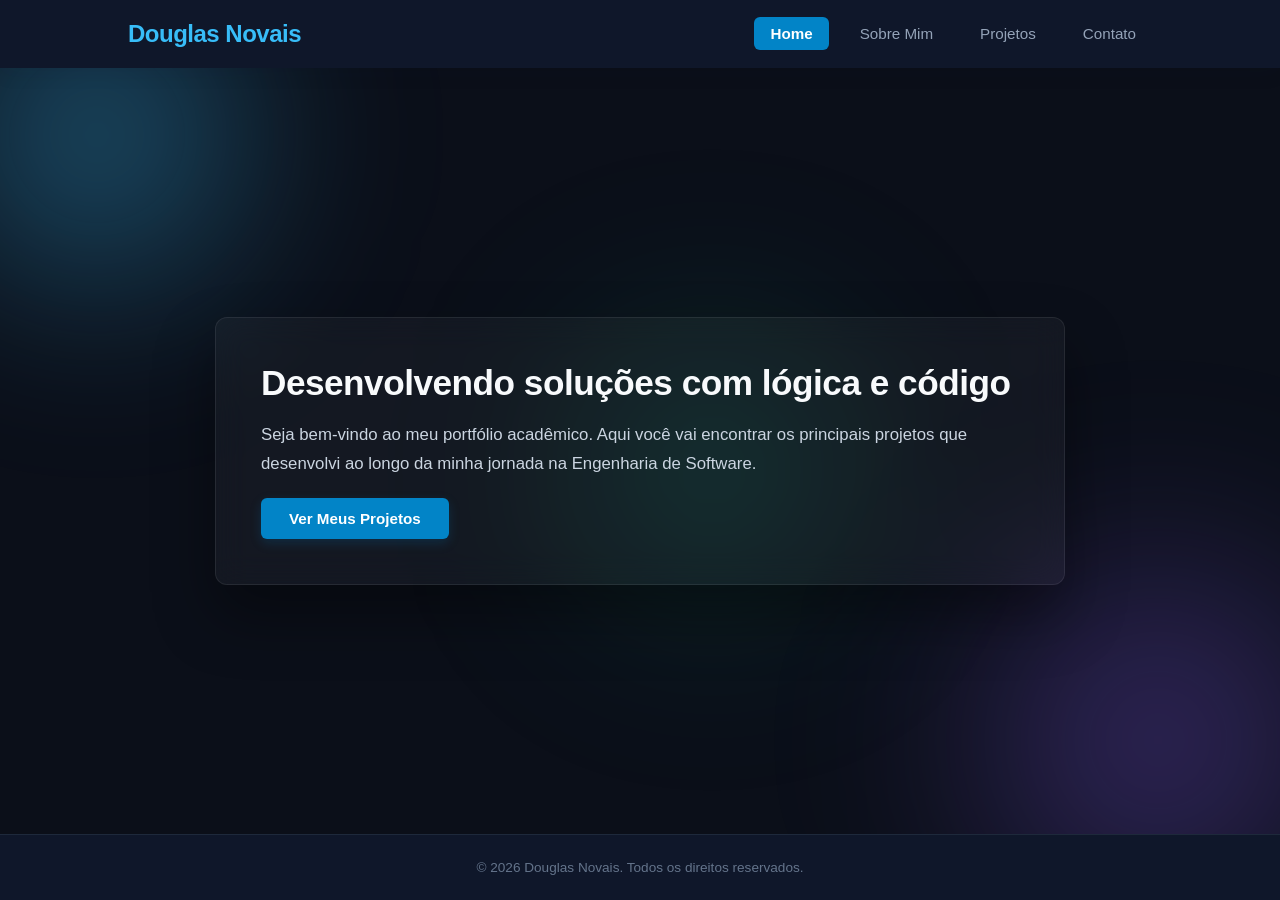
<file: index.html>
<!DOCTYPE html>
<html lang="pt-BR">
<head>
    <meta charset="UTF-8">
    <meta name="viewport" content="width=device-width, initial-scale=1.0">
    <title>Douglas Novais | Portfólio de Engenharia de Software</title>
    <meta name="description" content="Portfólio acadêmico e profissional de Douglas Novais, estudante de Engenharia de Software. Conheça meus projetos.">
    
    <link rel="stylesheet" href="css/estilo.css">
</head>
<body>

    <header>
        <div class="logo">
            <h2>Douglas Novais</h2>
        </div>
        <nav>
            <ul>
                <li><a href="index.html" class="active">Home</a></li>
                <li><a href="sobre.html">Sobre Mim</a></li>
                <li><a href="projetos.html">Projetos</a></li>
                <li><a href="contato.html">Contato</a></li>
            </ul>
        </nav>
    </header>

    <main>
        <section class="hero">
            <h1>Desenvolvendo soluções com lógica e código</h1>
            <p>Seja bem-vindo ao meu portfólio acadêmico. Aqui você vai encontrar os principais projetos que desenvolvi ao longo da minha jornada na Engenharia de Software.</p>
            <a href="projetos.html" class="btn">Ver Meus Projetos</a>
        </section>
    </main>

    <footer>
        <p>&copy; 2026 Douglas Novais. Todos os direitos reservados.</p>
    </footer>

    <script src="https://code.jquery.com/jquery-3.6.0.min.js"></script>
    <script src="js/script.js"></script>
</body>
</html>
</file>
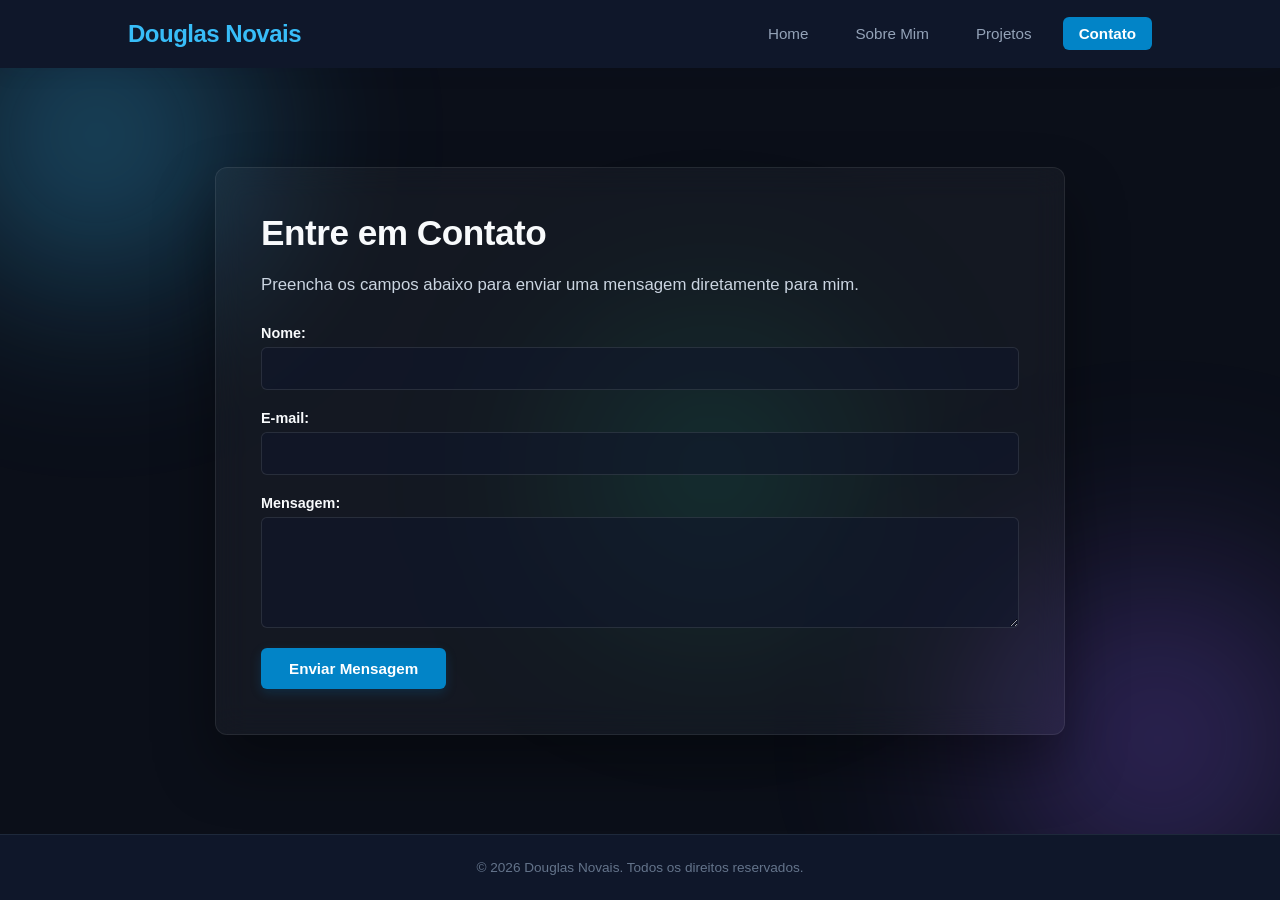
<file: contato.html>
<!DOCTYPE html>
<html lang="pt-BR">
<head>
    <meta charset="UTF-8">
    <meta name="viewport" content="width=device-width, initial-scale=1.0">
    <title>Douglas Novais | Portfólio de Engenharia de Software</title>
    <meta name="description" content="Portfólio acadêmico e profissional de Douglas Novais, estudante de Engenharia de Software. Conheça meus projetos.">
    
    <link rel="stylesheet" href="css/estilo.css">
</head>
<body>

    <header>
        <div class="logo">
            <h2>Douglas Novais</h2>
        </div>
        <nav>
            <ul>
                <li><a href="index.html">Home</a></li>
                <li><a href="sobre.html">Sobre Mim</a></li>
                <li><a href="projetos.html">Projetos</a></li>
                <li><a href="contato.html" class="active">Contato</a></li>
            </ul>
        </nav>
    </header>

    <main>
        <section class="contato-secao">
            <h1>Entre em Contato</h1>
            <p>Preencha os campos abaixo para enviar uma mensagem diretamente para mim.</p>
            
            <form id="formContato" action="https://api.web3forms.com/submit" method="POST">

            <input type="hidden" name="access_key" value="3eb4d55d-9524-46ae-ab20-7e1be165bc63">
                <div class="campo">
                    <label for="nome">Nome:</label>
                    <input type="text" id="nome" name="nome">
                </div>
                
                <div class="campo">
                    <label for="email">E-mail:</label>
                    <input type="text" id="email" name="email">
                </div>
                
                <div class="campo">
                    <label for="mensagem">Mensagem:</label>
                    <textarea id="mensagem" name="mensagem" rows="5"></textarea>
                </div>
                
                <button type="submit" class="btn">Enviar Mensagem</button>
            </form>
        </section>
    </main>

    <footer>
        <p>&copy; 2026 Douglas Novais. Todos os direitos reservados.</p>
    </footer>

    <script src="https://code.jquery.com/jquery-3.6.0.min.js"></script>
    <script src="js/script.js"></script>
</body>
</html>
</file>
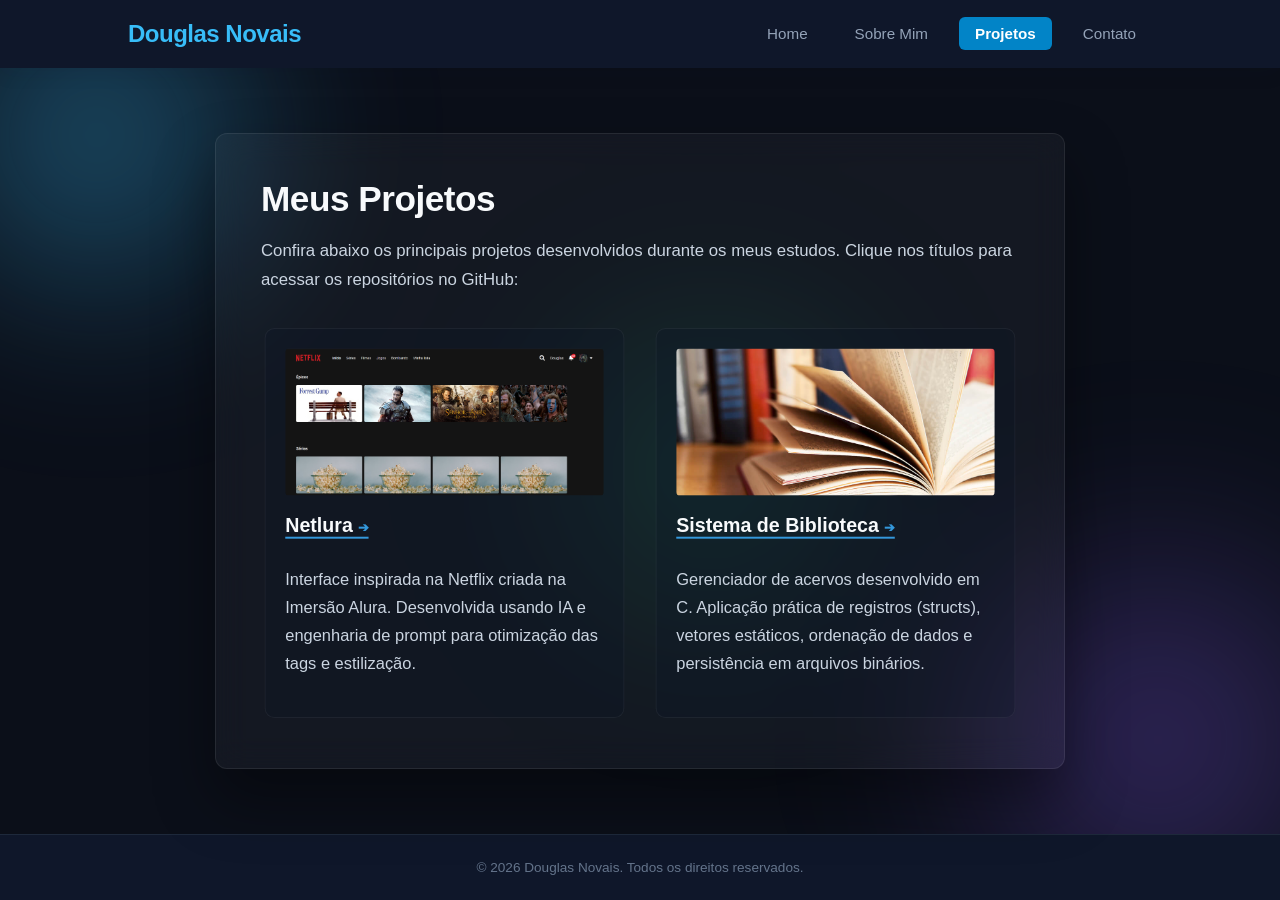
<file: projetos.html>
<!DOCTYPE html>
<html lang="pt-BR">
<head>
    <meta charset="UTF-8">
    <meta name="viewport" content="width=device-width, initial-scale=1.0">
    <title>Douglas Novais | Portfólio de Engenharia de Software</title>
    <meta name="description" content="Portfólio acadêmico e profissional de Douglas Novais, estudante de Engenharia de Software. Conheça meus projetos.">
    
    <link rel="stylesheet" href="css/estilo.css">
</head>
<body>

    <header>
        <div class="logo">
            <h2>Douglas Novais</h2>
        </div>
        <nav>
            <ul>
                <li><a href="index.html">Home</a></li>
                <li><a href="sobre.html">Sobre Mim</a></li>
                <li><a href="projetos.html" class="active">Projetos</a></li>
                <li><a href="contato.html">Contato</a></li>
            </ul>
        </nav>
    </header>

    <main>
    <section class="projetos-secao">
        <h1>Meus Projetos</h1>
        <p>Confira abaixo os principais projetos desenvolvidos durante os meus estudos. Clique nos títulos para acessar os repositórios no GitHub:</p>
        
        <div class="container-projetos">
            <div class="card-projeto">
                <img src="img/netlura.png" alt="Tela do projeto Netlura clone da Netflix" style="width: 100%; height: 150px; object-fit: cover; border-radius: 4px; margin-bottom: 15px;">
                <h3>
                    <a href="https://github.com/Duls-debug/Netlura/tree/master" target="_blank" style="color: #2c3e50; text-decoration: none; border-bottom: 2px solid #3498db; display: inline-block;">
                        Netlura <span style="font-size: 0.8rem; color: #3498db;">➔</span>
                    </a>
                </h3>
                <p style="margin-top: 10px;">Interface inspirada na Netflix criada na Imersão Alura. Desenvolvida usando IA e engenharia de prompt para otimização das tags e estilização.</p>
            </div>

            <div class="card-projeto">
                <img src="img/biblioteca.jpeg" alt="Representação do sistema de biblioteca em C" style="width: 100%; height: 150px; object-fit: cover; border-radius: 4px; margin-bottom: 15px;">
                <h3>
                    <a href="https://github.com/Duls-debug/Progeto-biblioteca.c" target="_blank" style="color: #2c3e50; text-decoration: none; border-bottom: 2px solid #3498db; display: inline-block;">
                        Sistema de Biblioteca <span style="font-size: 0.8rem; color: #3498db;">➔</span>
                    </a>
                </h3>
                <p style="margin-top: 10px;">Gerenciador de acervos desenvolvido em C. Aplicação prática de registros (structs), vetores estáticos, ordenação de dados e persistência em arquivos binários.</p>
            </div>
        </div>
    </section>
</main>

    <footer>
        <p>&copy; 2026 Douglas Novais. Todos os direitos reservados.</p>
    </footer>

    <script src="https://code.jquery.com/jquery-3.6.0.min.js"></script>
    <script src="js/script.js"></script>
</body>
</html>
</file>
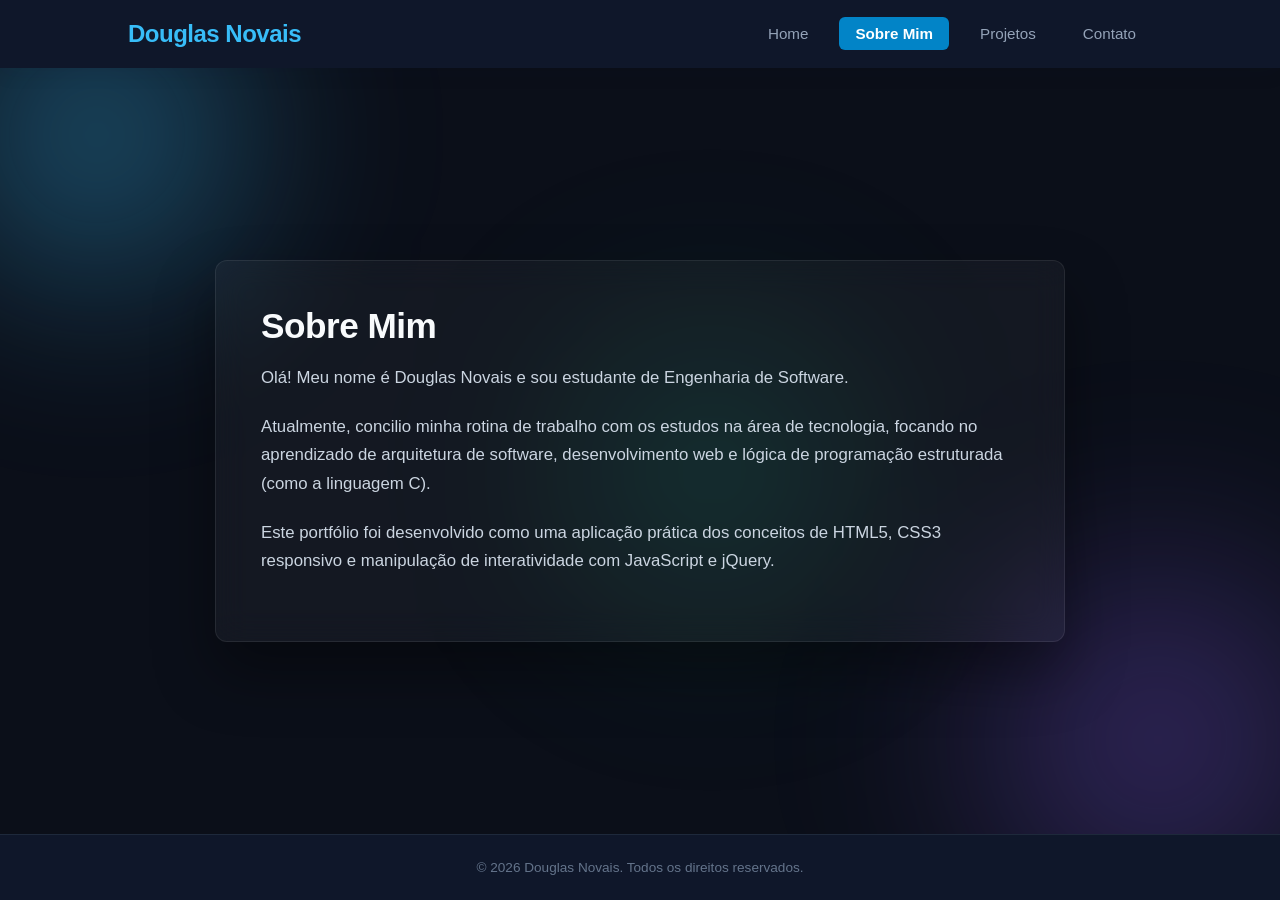
<file: sobre.html>
<!DOCTYPE html>
<html lang="pt-BR">
<head>
    <meta charset="UTF-8">
    <meta name="viewport" content="width=device-width, initial-scale=1.0">
    <title>Douglas Novais | Portfólio de Engenharia de Software</title>
    <meta name="description" content="Portfólio acadêmico e profissional de Douglas Novais, estudante de Engenharia de Software. Conheça meus projetos.">
    
    <link rel="stylesheet" href="css/estilo.css">
</head>
<body>

    <header>
        <div class="logo">
            <h2>Douglas Novais</h2>
        </div>
        <nav>
            <ul>
                <li><a href="index.html">Home</a></li>
                <li><a href="sobre.html" class="active">Sobre Mim</a></li>
                <li><a href="projetos.html">Projetos</a></li>
                <li><a href="contato.html">Contato</a></li>
            </ul>
        </nav>
    </header>

    <main>
        <section class="sobre-secao">
            <h1>Sobre Mim</h1>
            <p>Olá! Meu nome é Douglas Novais e sou estudante de Engenharia de Software.</p>
            <p>Atualmente, concilio minha rotina de trabalho com os estudos na área de tecnologia, focando no aprendizado de arquitetura de software, desenvolvimento web e lógica de programação estruturada (como a linguagem C).</p>
            <p>Este portfólio foi desenvolvido como uma aplicação prática dos conceitos de HTML5, CSS3 responsivo e manipulação de interatividade com JavaScript e jQuery.</p>
        </section>
    </main>

    <footer>
        <p>&copy; 2026 Douglas Novais. Todos os direitos reservados.</p>
    </footer>

    <script src="https://code.jquery.com/jquery-3.6.0.min.js"></script>
    <script src="js/script.js"></script>
</body>
</html>
</file>
<file: css/estilo.css>
/* ==========================================
   1. CONFIGURAÇÕES GERAIS E PALETA MODERNIZADA
   ========================================== */
* {
    margin: 0;
    padding: 0;
    box-sizing: border-box;
    font-family: 'Inter', 'Segoe UI', Helvetica, Arial, sans-serif;
}

body {
    background-color: #0b0f19; /* Fundo dark profundo para dar contraste com as luzes */
    color: #1e293b; 
    display: flex;
    flex-direction: column;
    min-height: 100vh;
    position: relative;
    overflow-x: hidden; /* Evita que as bolas gerem barra de rolagem lateral */
}

/* =====================
   2. CABEÇALHO E MENU
   ===================== */
header {
    background-color: #0f172a; /* Slate escuro elegante */
    display: flex;
    justify-content: space-between;
    align-items: center;
    padding: 20px 10%;
    box-shadow: 0 4px 20px rgba(15, 23, 42, 0.08);
    position: sticky;
    top: 0;
    z-index: 1000;
}

header .logo h2 {
    color: #38bdf8; /* Azul neon/tecnológico */
    font-weight: 700;
    letter-spacing: -0.5px;
}

nav ul {
    display: flex;
    list-style: none;
}

nav ul li {
    margin-left: 15px;
}

nav ul li a {
    color: #94a3b8; /* Cinza claro discreto */
    text-decoration: none;
    font-weight: 500;
    padding: 8px 16px;
    transition: all 0.25s ease;
    border-radius: 6px;
    font-size: 0.95rem;
}

nav ul li a:hover {
    color: #fff;
    background-color: rgba(255, 255, 255, 0.05);
}

nav ul li a.active {
    background-color: #0284c7; /* Azul destaque */
    color: #fff;
    font-weight: 600;
}

/* ==========================================
   3. ÁREA DE CONTEÚDO PRINCIPAL (LAYOUT)
   ========================================== */
main {
    flex: 1;
    padding: 50px 10%;
    display: flex;
    justify-content: center;
    align-items: center;
}

/* Ajuste dos Cards Grandes (Section) para ficarem perfeitos no fundo escuro */
section {
    width: 100%;
    max-width: 850px;
    padding: 45px;
    border-radius: 12px; /* Cantos mais arredondados */
    background: rgba(255, 255, 255, 0.04) !important; /* Fundo translúcido escuro */
    backdrop-filter: blur(16px); /* Efeito de vidro jateado */
    -webkit-backdrop-filter: blur(16px);
    border: 1px solid rgba(255, 255, 255, 0.08) !important;
    box-shadow: 0 30px 60px rgba(0, 0, 0, 0.4);
}

/* Ajuste das cores dos textos principais para o tema Dark */
section h1, section h3 a {
    color: #f8fafc !important; /* Títulos em branco */
    margin-bottom: 18px;
}

section h1 {
    font-size: 2.2rem;
    font-weight: 700;
    letter-spacing: -0.5px;
}

section p {
    font-size: 1.05rem;
    line-height: 1.7;
    color: #cbd5e1 !important; /* Textos em cinza claro confortável para leitura */
    margin-bottom: 20px;
}

/* Botões Estilizados */
.btn {
    display: inline-block;
    background-color: #0284c7;
    color: #fff;
    padding: 12px 28px;
    text-decoration: none;
    border-radius: 6px;
    font-weight: 600;
    font-size: 0.95rem;
    border: none;
    cursor: pointer;
    box-shadow: 0 4px 12px rgba(2, 132, 199, 0.2);
    transition: all 0.2s ease;
}

.btn:hover {
    background-color: #0369a1;
    transform: translateY(-1px); /* Sutil efeito de levitar ao passar o mouse */
    box-shadow: 0 6px 16px rgba(2, 132, 199, 0.3);
}

/* Estilização da Página de Projetos (Cards) */
.container-projetos {
    display: flex;
    gap: 24px;
    margin-top: 30px;
}

/* Ajuste dos cards pequenos de projetos para destacar no vidro */
.card-projeto {
    flex: 1;
    padding: 20px;
    border-radius: 10px;
    transition: all 0.3s ease;
    background: rgba(15, 23, 42, 0.3) !important;
    border: 1px solid rgba(255, 255, 255, 0.05) !important;
    opacity: 0;
    transform: scale(0.98);
}

.card-projeto:hover {
    transform: translateY(-4px); /* Card flutua suavemente */
    box-shadow: 0 12px 20px -5px rgba(0, 0, 0, 0.08);
    border-color: #cbd5e1;
}

.card-projeto h3 {
    margin-bottom: 10px;
    font-size: 1.25rem;
}

/* Estilização do Formulário de Contato */
form {
    margin-top: 25px;
}

.campo {
    margin-bottom: 20px;
    display: flex;
    flex-direction: column;
}

.campo label {
    margin-bottom: 6px;
    font-weight: 600;
    font-size: 0.9rem;
    color: #f8fafc;
}

.campo input, .campo textarea {
    padding: 12px 14px;
    border: 1px solid rgba(255, 255, 255, 0.1) !important;
    border-radius: 6px;
    font-size: 0.95rem;
    color: #f8fafc !important; /* FORÇA o texto digitado a ficar branco puro */
    background-color: rgba(15, 23, 42, 0.6) !important; /* Mantém o fundo escuro do vidro */
    transition: all 0.2s ease;
}

/* BLINDAGEM CONTRA O AUTOCOMPLETAR BRANCO DO CHROME */
.campo input:-webkit-autofill,
.campo input:-webkit-autofill:hover, 
.campo input:-webkit-autofill:focus,
.campo textarea:-webkit-autofill,
.campo textarea:-webkit-autofill:hover,
.campo textarea:-webkit-autofill:focus {
    -webkit-text-fill-color: #f8fafc !important; /* Força o texto do autocompletar a ser branco */
    -webkit-box-shadow: 0 0 0px 1000px #131926 inset !important; /* Substitui o fundo branco do Chrome pelo tom do site */
    transition: background-color 5000s ease-in-out 0s;
}

.campo input:focus, .campo textarea:focus {
    border-color: #38bdf8;
    outline: none;
    box-shadow: 0 0 0 3px rgba(56, 189, 248, 0.15);
}

/* ==========================================
   4. RODAPÉ
   ========================================== */
footer {
    background-color: #0f172a;
    color: #64748b;
    text-align: center;
    padding: 25px;
    font-size: 0.85rem;
    border-top: 1px solid #1e293b;
    margin-top: auto;
}

/* ==========================================
   5. DESIGN RESPONSIVO (MEDIA QUERIES)
   ========================================== */
@media screen and (max-width: 768px) {
    header {
        flex-direction: column;
        padding: 15px;
    }

    nav {
        margin-top: 15px;
        width: 100%;
    }

    nav ul {
        justify-content: center;
    }

    nav ul li {
        margin: 0 5px;
    }
    
    nav ul li a {
        padding: 6px 12px;
        font-size: 0.9rem;
    }

    main {
        padding: 30px 4%;
    }

    section {
        padding: 30px 20px;
    }

    .container-projetos {
        flex-direction: column;
        gap: 16px;
    }
}

/* ==========================================
   6. ANIMAÇÃO DE FUNDO: ORBES DE IA FLUTUANDO POR TRÁS DO CARD
   ========================================== */
/* Criação da Bola 1 (Azul/Ciano Neon) */
body::before {
    content: '';
    position: fixed;
    top: -10%;
    left: -10%;
    width: 450px;
    height: 450px;
    border-radius: 50%;
    background: radial-gradient(circle, rgba(56, 189, 248, 0.45) 0%, transparent 70%);
    filter: blur(80px); /* Deixa a bola super desfocada e suave */
    z-index: -2; /* Garante que fique atrás de tudo */
    animation: flutuarBolaUm 25s ease-in-out infinite alternate;
}

/* Criação da Bola 2 (Roxo/Violeta) */
body::after {
    content: '';
    position: fixed;
    bottom: -10%;
    right: -10%;
    width: 500px;
    height: 500px;
    border-radius: 50%;
    background: radial-gradient(circle, rgba(139, 92, 246, 0.4) 0%, transparent 70%);
    filter: blur(90px);
    z-index: -2;
    animation: flutuarBolaDois 28s ease-in-out infinite alternate;
}

/* ==========================================
   7. COREOGRAFIA DE MOVIMENTO COBRINDO O CENTRO
   ========================================== */
@keyframes flutuarBolaUm {
    0% {
        transform: translate(0, 0) scale(1);
    }
    50% {
        transform: translate(30vw, 25vh) scale(1.2); /* Força a bola a ir bem para o meio da tela, atrás do card */
    }
    100% {
        transform: translate(15vw, 45vh) scale(0.9);
    }
}

@keyframes flutuarBolaDois {
    0% {
        transform: translate(0, 0) scale(0.9);
    }
    50% {
        transform: translate(-35vw, -30vh) scale(1.15); /* Força a outra bola a cruzar o card no sentido oposto */
    }
    100% {
        transform: translate(-15vw, -50vh) scale(1);
    }
}

/* ==========================================
   8. CRIAÇÃO DA BOLA 3 PENDURADA NO MAIN
   ========================================== */

main::before {
    content: '';
    position: fixed;
    top: 30%;
    left: 40%;
    width: 400px;
    height: 400px;
    border-radius: 50%;
    background: radial-gradient(circle, rgba(16, 185, 129, 0.25) 0%, transparent 70%);
    filter: blur(90px);
    z-index: -2;
    animation: flutuarBolaTres 32s ease-in-out infinite alternate;
    pointer-events: none; /* Garante que não vai atrapalhar nenhum clique na página */
}

/* Coreografia de movimento da Bola 3 */
@keyframes flutuarBolaTres {
    0% {
        transform: translate(0, 0) scale(2);
    }
    50% {
        transform: translate(-20vw, 30vh) scale(1.1); /* Movimenta em diagonal para cruzar o fundo */
    }
    100% {
        transform: translate(25vw, -15vh) scale(0.95);
    }
}
</file>
